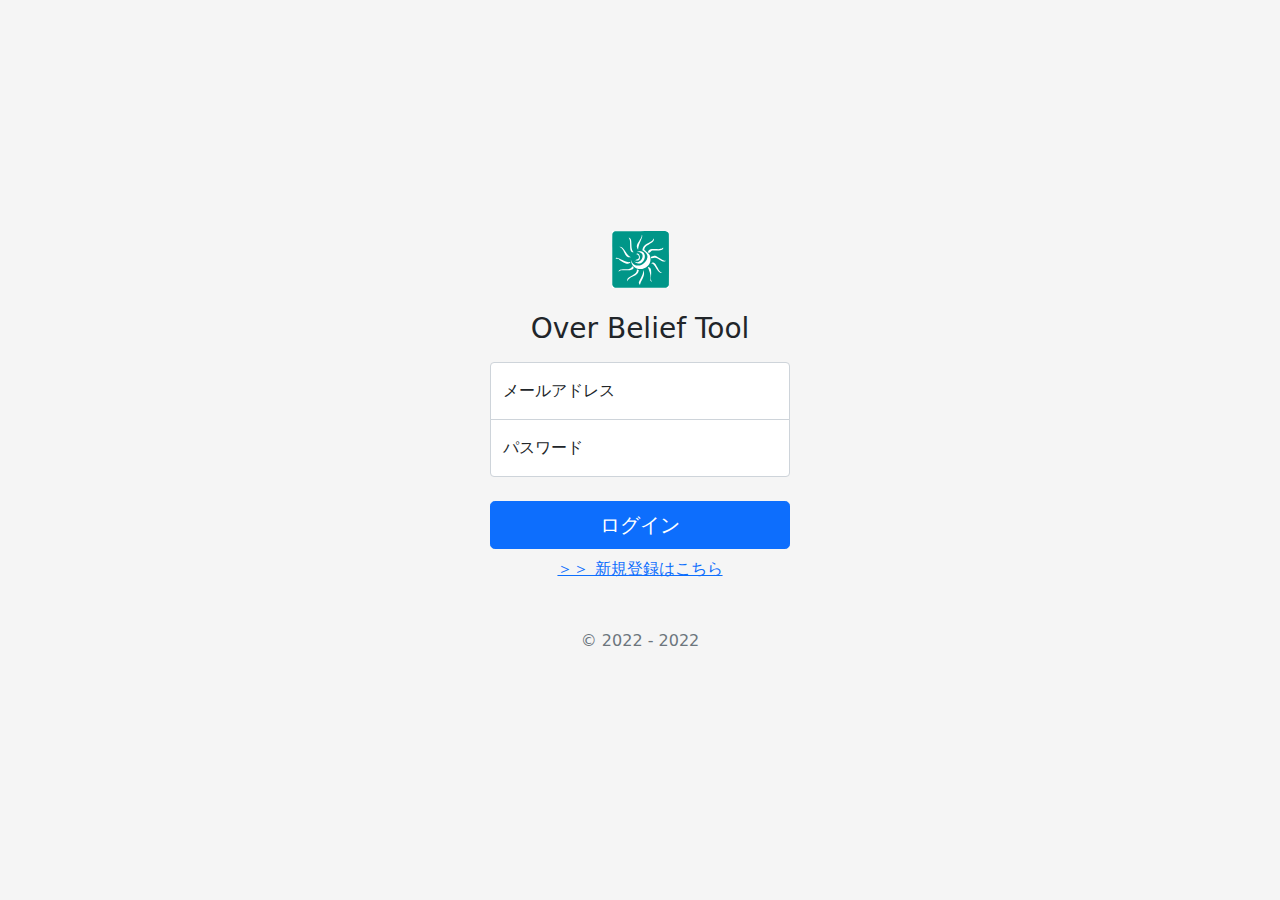
<file: wwwroot/login.html>
<!doctype html>
<html lang="en">
  <head>
    <meta charset="utf-8">
    <meta name="viewport" content="width=device-width, initial-scale=1">
    <title>Login</title>

    <!-- Bootstrap core CSS -->
    <link href="./lib/bootstrap/css/bootstrap.min.css" rel="stylesheet">

    <style>
      .bd-placeholder-img {
        font-size: 1.125rem;
        text-anchor: middle;
        -webkit-user-select: none;
        -moz-user-select: none;
        user-select: none;
      }

      @media (min-width: 768px) {
        .bd-placeholder-img-lg {
          font-size: 3.5rem;
        }
      }
    </style>

    <link href="./css/bs_login.css" rel="stylesheet">
  </head>
  <body class="text-center">
    
  <main class="form-signin">
    <form action="javascript:void(0);">
      <a href="./index.html">
        <img class="mb-4" src="./image/icon_overbelief_white_green.svg" alt="" width="57" height="57">
      </a>
      <h1 class="h3 mb-3 fw-normal">Over Belief Tool</h1>

      <div class="form-floating">
        <input type="email" class="form-control" id="inputEmailAddress" placeholder="name@example.com">
        <label for="inputEmailAddress">メールアドレス</label>
      </div>
      <div class="form-floating">
        <input type="password" class="form-control" id="inputPassword" placeholder="Password">
        <label for="inputPassword">パスワード</label>
      </div>

      <div class="checkbox mb-4">
        <!--
        <label>
          <input type="checkbox" value="remember-me"> Remember me
        </label>
        -->
      </div>
      <button class="w-100 btn btn-lg btn-primary mb-2" type="submit" id="btn-user-login">ログイン</button>
      <a href="./signup.html">＞＞ 新規登録はこちら</a>
      <p class="mt-5 mb-3 text-muted">&copy; 2022 - 2022</p>
    </form>
  </main>

  <script type="text/javascript" src="https://code.jquery.com/jquery-3.2.1.min.js"></script>
  <script src="js/login.js" asp-append-version="true"></script>

  </body>
</html>
</file>
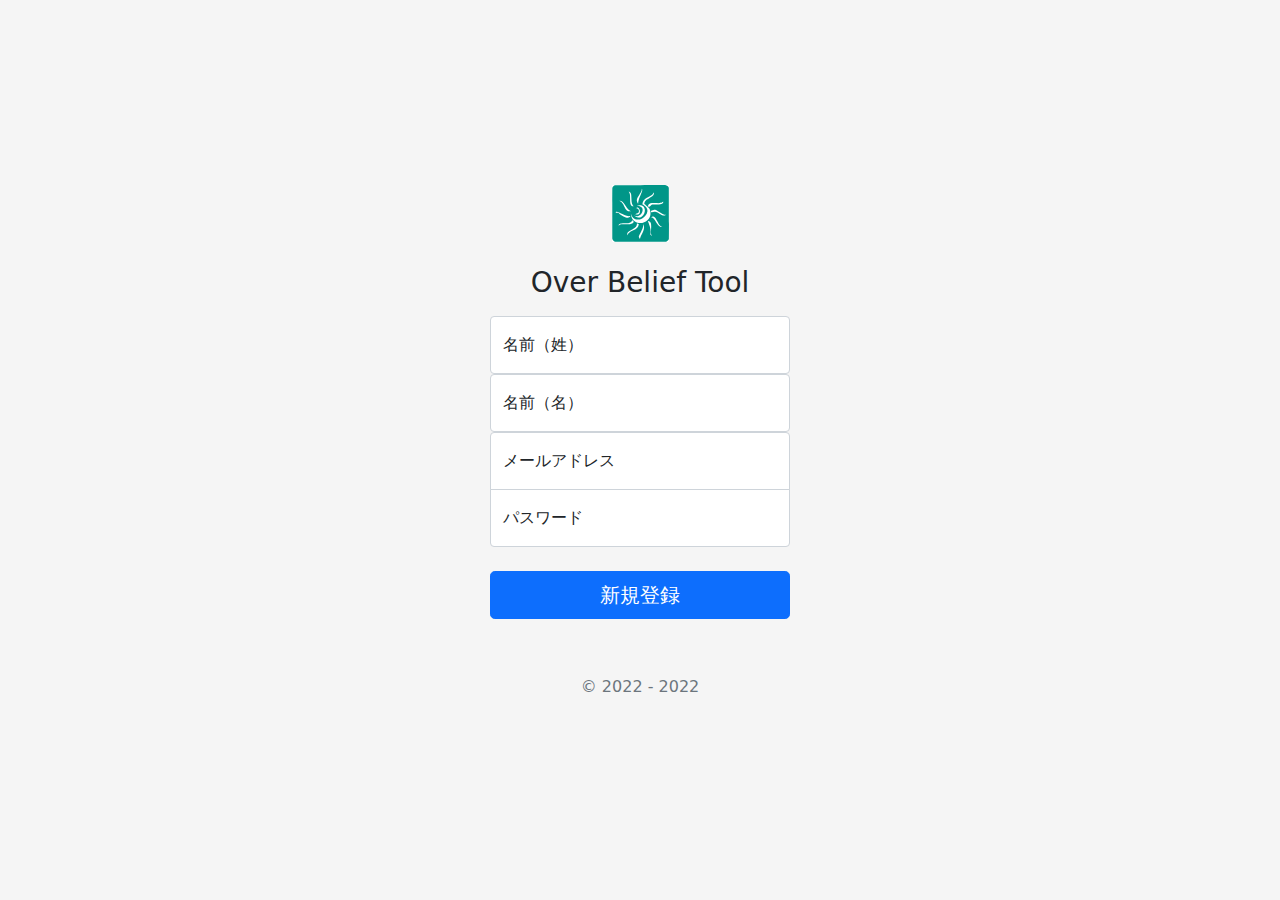
<file: wwwroot/signup.html>
<!doctype html>
<html lang="en">
  <head>
    <meta charset="utf-8">
    <meta name="viewport" content="width=device-width, initial-scale=1">
    <title>SignUp</title>

    <!-- Bootstrap core CSS -->
    <link href="./lib/bootstrap/css/bootstrap.min.css" rel="stylesheet">

    <style>
      .bd-placeholder-img {
        font-size: 1.125rem;
        text-anchor: middle;
        -webkit-user-select: none;
        -moz-user-select: none;
        user-select: none;
      }

      @media (min-width: 768px) {
        .bd-placeholder-img-lg {
          font-size: 3.5rem;
        }
      }
    </style>

    <link href="./css/bs_login.css" rel="stylesheet">
  </head>
  <body class="text-center">
    
  <main class="form-signin">
    <form action="javascript:void(0);">
      <a href="./index.html">
        <img class="mb-4" src="./image/icon_overbelief_white_green.svg" alt="" width="57" height="57">
      </a>
      <h1 class="h3 mb-3 fw-normal">Over Belief Tool</h1>

      <div class="form-floating">
        <input type="text" class="form-control" id="inputLastName" placeholder="かまど">
        <label for="inputLastName">名前（姓）</label>
      </div>
      <div class="form-floating">
        <input type="text" class="form-control" id="inputFirstName" placeholder="たんじろう">
        <label for="inputFirstName">名前（名）</label>
      </div>
      <div class="form-floating">
        <input type="email" class="form-control" id="inputEmailAddress" placeholder="name@example.com">
        <label for="inputEmailAddress">メールアドレス</label>
      </div>
      <div class="form-floating">
        <input type="password" class="form-control" id="inputPassword" placeholder="Password">
        <label for="inputPassword">パスワード</label>
      </div>

      <div class="checkbox mb-4">
        <!--
        <label>
          <input type="checkbox" value="remember-me"> Remember me
        </label>
        -->
      </div>
      <button class="w-100 btn btn-lg btn-primary mb-2" type="submit" id="btn-user-signup">新規登録</button>
      <p class="mt-5 mb-3 text-muted">&copy; 2022 - 2022</p>
    </form>
  </main>

  <script type="text/javascript" src="https://code.jquery.com/jquery-3.2.1.min.js"></script>
  <script src="js/login.js" asp-append-version="true"></script>

  </body>
</html>
</file>
<file: wwwroot/css/bs_login.css>
html,
body {
  height: 100%;
}

body {
  display: flex;
  align-items: center;
  padding-top: 40px;
  padding-bottom: 40px;
  background-color: #f5f5f5;
}

.form-signin {
  width: 100%;
  max-width: 330px;
  padding: 15px;
  margin: auto;
}

.form-signin .checkbox {
  font-weight: 400;
}

.form-signin .form-floating:focus-within {
  z-index: 2;
}

.form-signin input[type="email"] {
  margin-bottom: -1px;
  border-bottom-right-radius: 0;
  border-bottom-left-radius: 0;
}

.form-signin input[type="password"] {
  margin-bottom: 10px;
  border-top-left-radius: 0;
  border-top-right-radius: 0;
}
</file>
